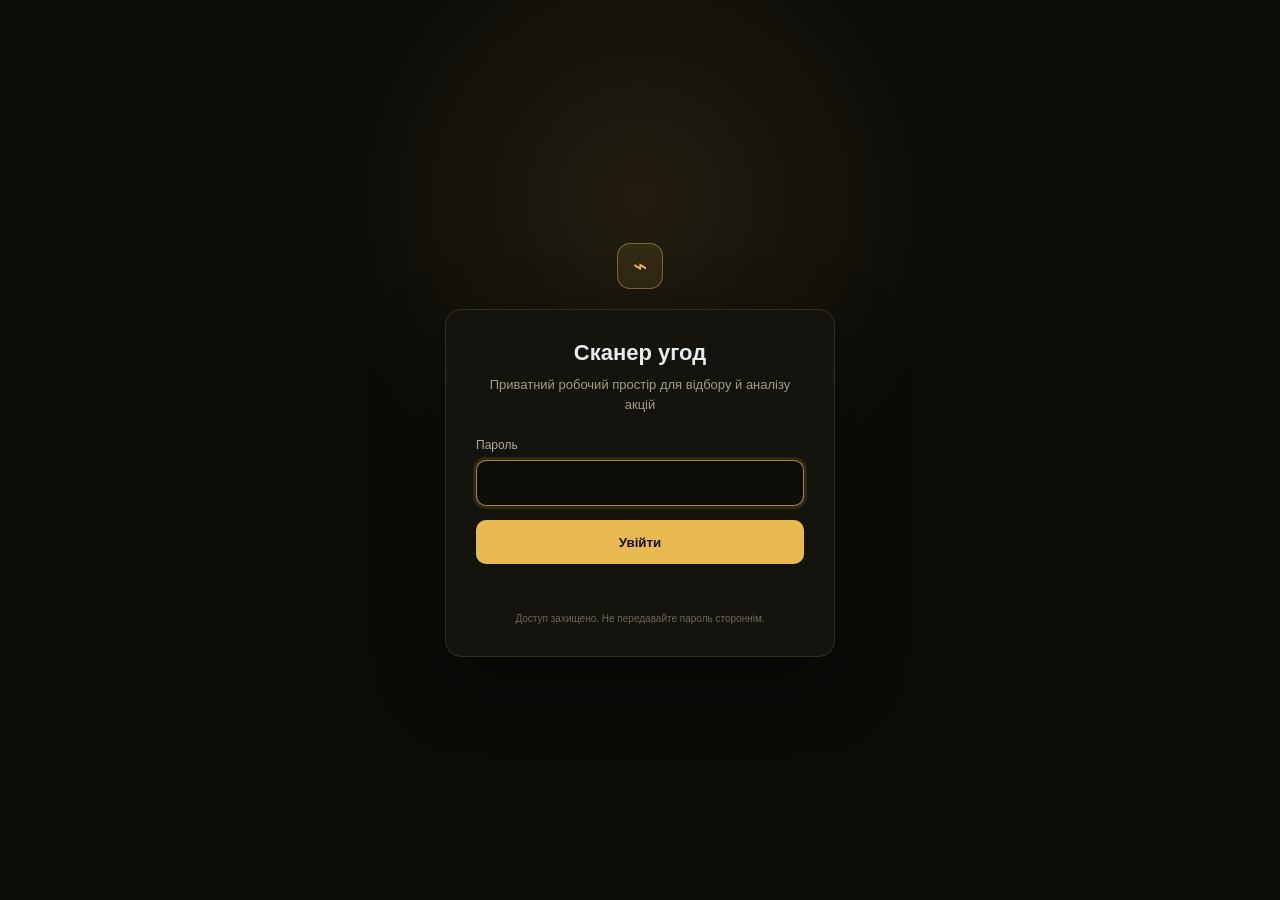
<file: src/ticker_bot/static/login.html>
<!doctype html>
<html lang="uk">
  <head>
    <meta charset="utf-8" />
    <meta name="viewport" content="width=device-width, initial-scale=1" />
    <meta name="color-scheme" content="dark" />
    <title>Вхід · Сканер угод</title>
    <style>
      :root {
        color-scheme: dark;
        font-family: Inter, ui-sans-serif, -apple-system, BlinkMacSystemFont, "Segoe UI", sans-serif;
        background: #0b0f0e;
        color: #e8eceb;
      }
      * { box-sizing: border-box; }
      body {
        min-height: 100vh;
        display: grid;
        place-items: center;
        margin: 0;
        padding: 24px;
        background:
          radial-gradient(circle at 50% 22%, rgba(231, 185, 78, 0.1), transparent 34%),
          #0c0b08;
      }
      main { width: min(100%, 390px); }
      .logo {
        width: 46px;
        height: 46px;
        display: grid;
        place-items: center;
        margin: 0 auto 20px;
        border: 1px solid rgba(231, 185, 78, 0.45);
        border-radius: 13px;
        color: #e7b94e;
        font-size: 24px;
        background: rgba(231, 185, 78, 0.1);
      }
      .card {
        padding: 30px;
        border: 1px solid #342e1f;
        border-radius: 16px;
        background: #15130e;
        box-shadow: 0 24px 70px rgba(0, 0, 0, 0.35);
      }
      h1 { margin: 0; font-size: 22px; text-align: center; }
      p {
        margin: 9px 0 24px;
        color: #a29b88;
        font-size: 13px;
        line-height: 1.5;
        text-align: center;
      }
      label { display: block; color: #b1aa97; font-size: 12px; }
      input {
        width: 100%;
        height: 46px;
        margin-top: 8px;
        padding: 0 13px;
        border: 1px solid #3b3422;
        border-radius: 10px;
        outline: none;
        color: #e8eceb;
        background: #0f0d09;
      }
      input:focus {
        border-color: rgba(231, 185, 78, 0.7);
        box-shadow: 0 0 0 3px rgba(231, 185, 78, 0.12);
      }
      button {
        width: 100%;
        height: 44px;
        margin-top: 14px;
        border: 0;
        border-radius: 10px;
        color: #181307;
        font-weight: 700;
        cursor: pointer;
        background: #e7b94e;
      }
      button:disabled { cursor: wait; opacity: 0.65; }
      .error {
        min-height: 18px;
        margin-top: 12px;
        color: #df6a5e;
        font-size: 11px;
        text-align: center;
      }
      .hint { margin: 17px 0 0; color: #6f6859; font-size: 10px; }
    </style>
  </head>
  <body>
    <main>
      <div class="logo" aria-hidden="true">⌁</div>
      <section class="card">
        <h1>Сканер угод</h1>
        <p>Приватний робочий простір для відбору й аналізу акцій</p>
        <form id="loginForm">
          <label for="password">Пароль</label>
          <input id="password" type="password" autocomplete="current-password" autofocus required />
          <button type="submit">Увійти</button>
          <div class="error" id="error" role="alert"></div>
        </form>
        <p class="hint">Доступ захищено. Не передавайте пароль стороннім.</p>
      </section>
    </main>
    <script>
      const form = document.querySelector("#loginForm");
      const button = form.querySelector("button");
      const error = document.querySelector("#error");
      form.addEventListener("submit", async (event) => {
        event.preventDefault();
        button.disabled = true;
        error.textContent = "";
        try {
          const response = await fetch("/api/session/login", {
            method: "POST",
            headers: { "Content-Type": "application/json" },
            body: JSON.stringify({ password: document.querySelector("#password").value }),
          });
          if (!response.ok) throw new Error("Неправильний пароль");
          window.location.replace("/");
        } catch (failure) {
          error.textContent = failure.message;
          document.querySelector("#password").select();
          button.disabled = false;
        }
      });
    </script>
  </body>
</html>
</file>
